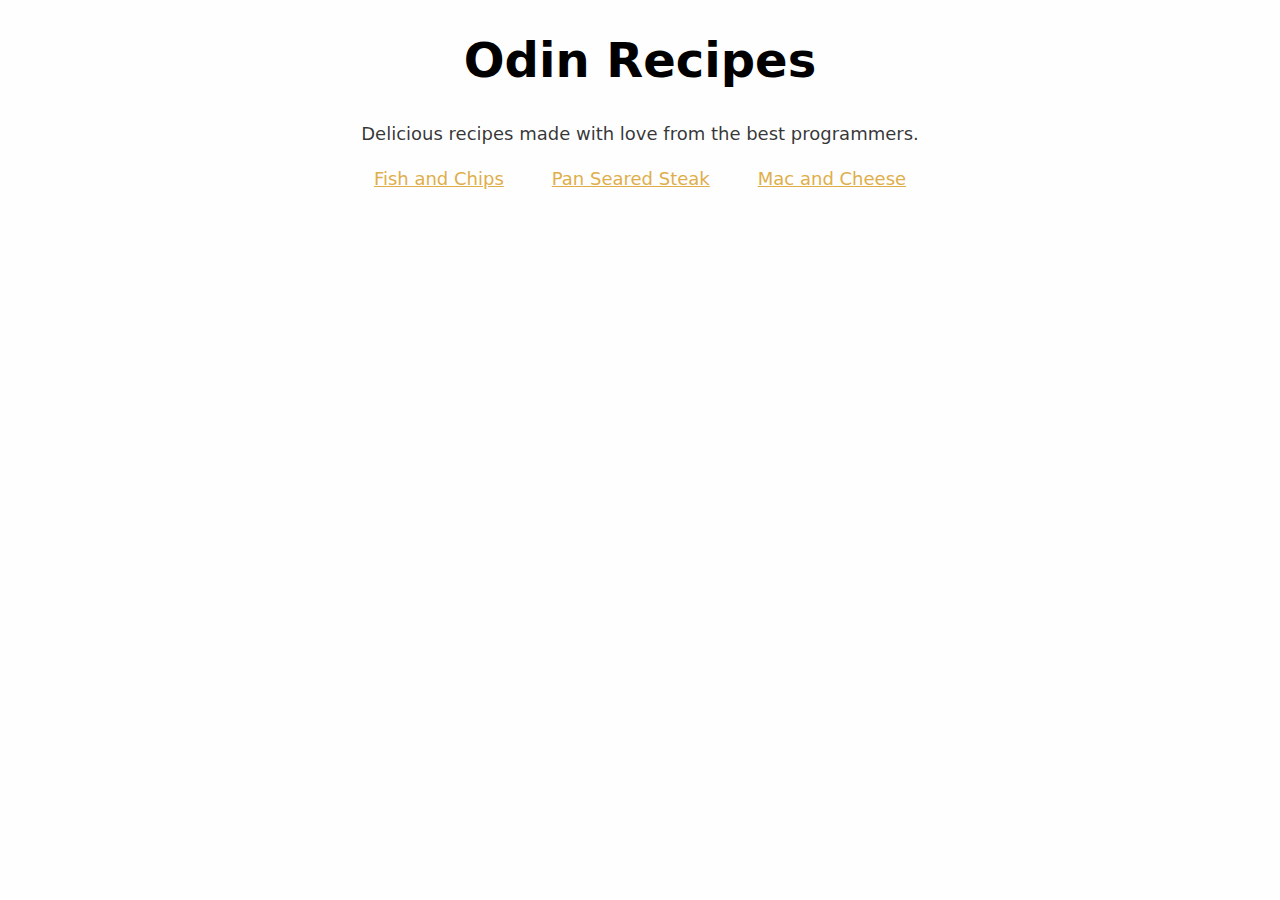
<file: index.html>
<!DOCTYPE html>
<html lang="en">
    <head>
        <meta charset="utf-8">
        <meta name="viewport" content="width=device-width, initial-scale=1.0">
        <title>Home Page</title>
        <link rel="stylesheet" href="styles.css">
    </head>
    <body>
        <div class="content-wrapper">
            <h1>Odin Recipes</h1>
            <p class="subtitle">Delicious recipes made with love from the best programmers.</p>
            <ul class="home-navigation">
                <li class="list-inline"><a href="recipes/fish-and-chips.html">Fish and Chips</a></li>
                <li class="list-inline"><a href="recipes/pan-seared-steak.html">Pan Seared Steak</a></li>
                <li class="list-inline"><a href="recipes/mac-and-cheese.html">Mac and Cheese</a></li>
            </ul>
        </div>
    </body>

</html>
</file>
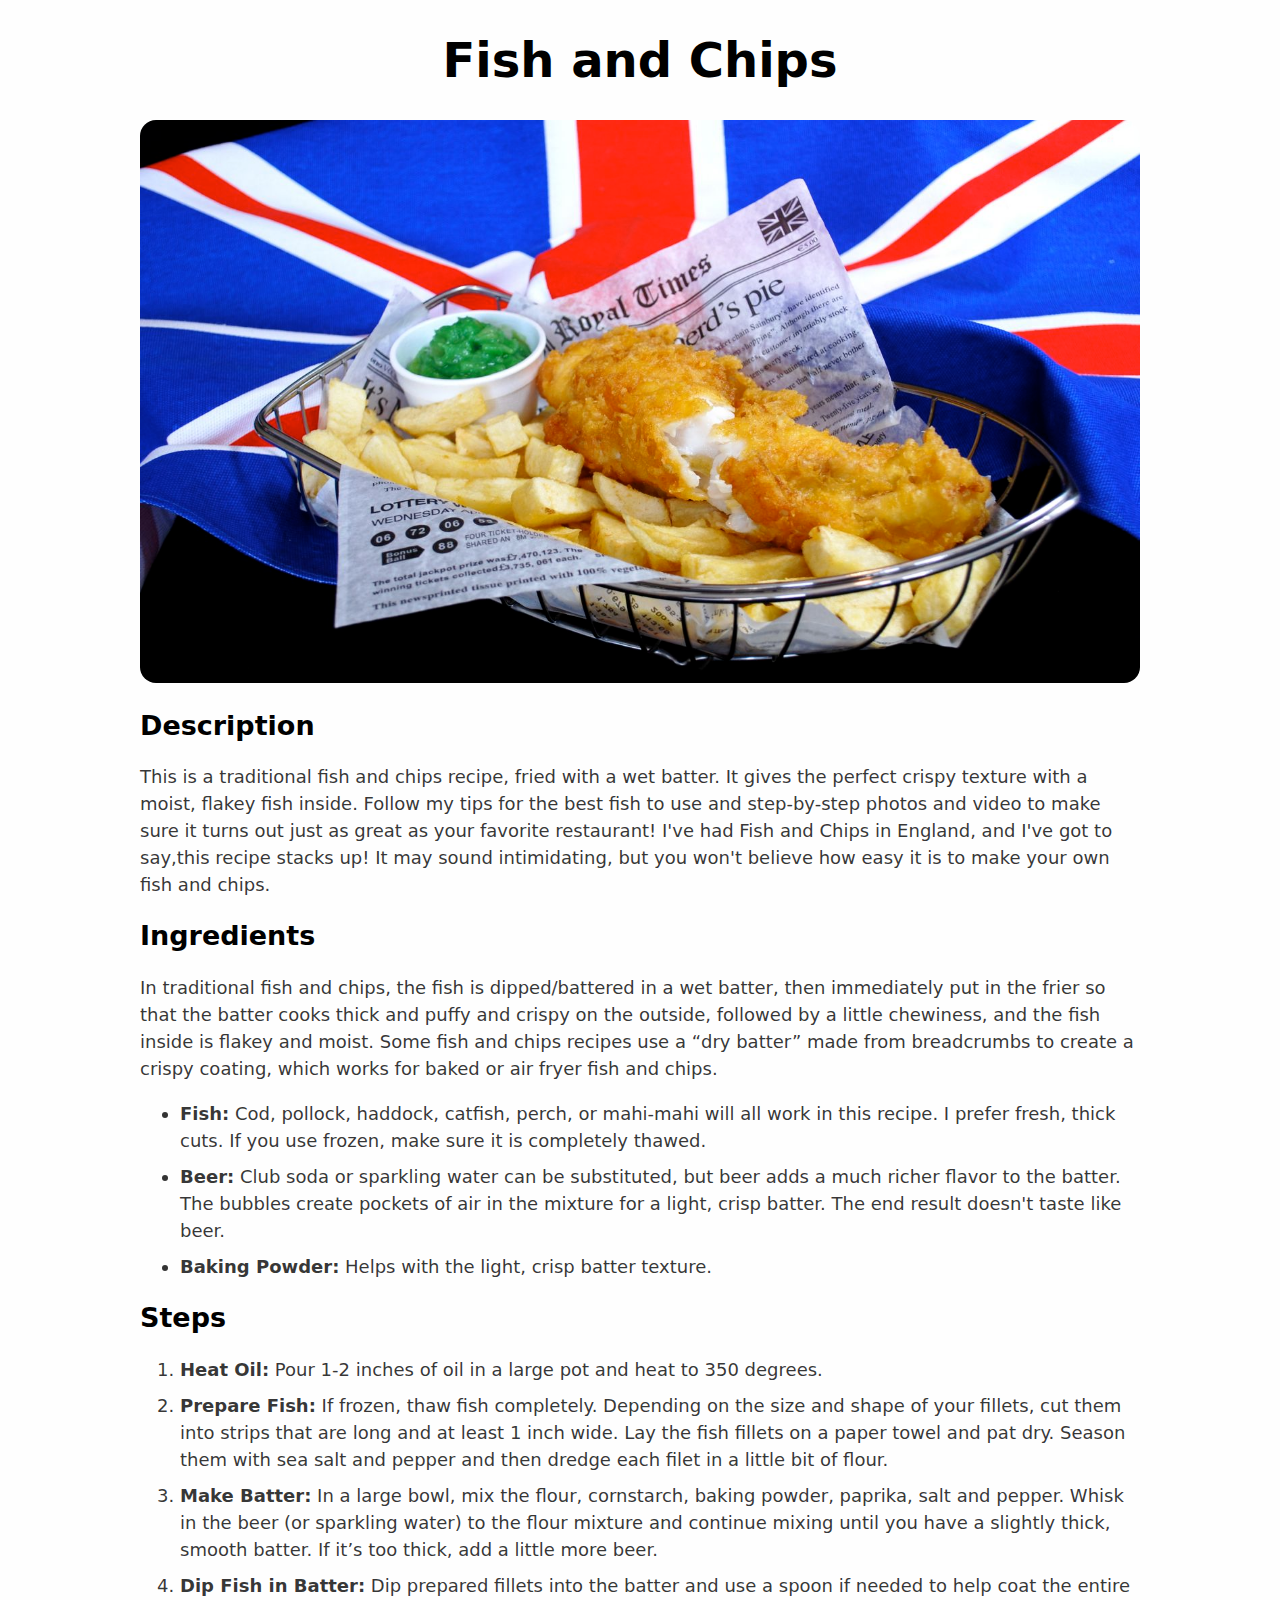
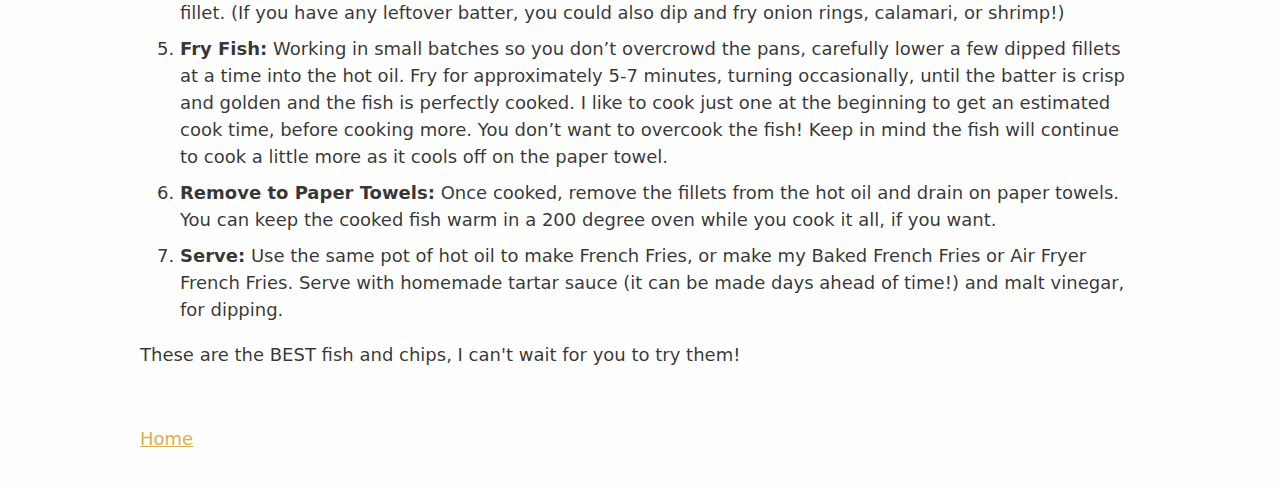
<file: recipes/fish-and-chips.html>
<!DOCTYPE html>
<html lang="en">
    <head>
        <meta charset="utf-8">
        <meta name="viewport" content="width=device-width, initial-scale=1.0">
        <title>Fish and Chips Recipe</title>
        <link rel="stylesheet" href="../styles.css">
    </head>
    <body>
        <div class="content-wrapper">
            <h1>Fish and Chips</h1>
            <img src="../images/fish-and-chips.jpg" alt="image of fish and chips">
            <h2>Description</h2>
            <p>This is a traditional fish and chips recipe, fried with a wet batter. It gives the perfect crispy texture with a moist, flakey fish inside. Follow my tips for the best fish to use and step-by-step photos and video to make sure it turns out just as great as your favorite restaurant! I've had Fish and Chips in England, and I've got to say,this recipe stacks up! It may sound intimidating, but you won't believe how easy it is to make your own fish and chips.</p>
            <h2>Ingredients</h2>
            <p>In traditional fish and chips, the fish is dipped/battered in a wet batter, then immediately put in the frier so that the batter cooks thick and puffy and crispy on the outside, followed by a little chewiness, and the fish inside is flakey and moist. Some fish and chips recipes use a “dry batter” made from breadcrumbs to create a crispy coating, which works for baked or air fryer fish and chips.</p>
            <ul>
                <li><strong>Fish:</strong> Cod, pollock, haddock, catfish, perch, or mahi-mahi will all work in this recipe. I prefer fresh, thick cuts. If you use frozen, make sure it is completely thawed.</li>
                <li><strong>Beer:</strong> Club soda or sparkling water can be substituted, but beer adds a much richer flavor to the batter. The bubbles create pockets of air in the mixture for a light, crisp batter. The end result doesn't taste like beer.</li>
                <li><strong>Baking Powder:</strong> Helps with the light, crisp batter texture.</li>
            </ul>
            <h2>Steps</h2>
            <ol>
                <li><strong>Heat Oil:</strong> Pour 1-2 inches of oil in a large pot and heat to 350 degrees.</li>
                <li><strong>Prepare Fish:</strong> If frozen, thaw fish completely. Depending on the size and shape of your fillets, cut them into strips that are long and at least 1 inch wide. Lay the fish fillets on a paper towel and pat dry. Season them with sea salt and pepper and then dredge each filet in a little bit of flour.</li>
                <li><strong>Make Batter:</strong> In a large bowl, mix the flour, cornstarch, baking powder, paprika, salt and pepper. Whisk in the beer (or sparkling water) to the flour mixture and continue mixing until you have a slightly thick, smooth batter. If it’s too thick, add a little more beer.</li>
                <li><strong>Dip Fish in Batter:</strong> Dip prepared fillets into the batter and use a spoon if needed to help coat the entire fillet. (If you have any leftover batter, you could also dip and fry onion rings, calamari, or shrimp!)</li>
                <li><strong>Fry Fish:</strong> Working in small batches so you don’t overcrowd the pans, carefully lower a few dipped fillets at a time into the hot oil. Fry for approximately 5-7 minutes, turning occasionally, until the batter is crisp and golden and the fish is perfectly cooked. I like to cook just one at the beginning to get an estimated cook time, before cooking more. You don’t want to overcook the fish! Keep in mind the fish will continue to cook a little more as it cools off on the paper towel.</li>
                <li><strong>Remove to Paper Towels:</strong> Once cooked, remove the fillets from the hot oil and drain on paper towels. You can keep the cooked fish warm in a 200 degree oven while you cook it all, if you want. </li>
                <li><strong>Serve:</strong> Use the same pot of hot oil to make French Fries, or make my Baked French Fries or Air Fryer French Fries. Serve with homemade tartar sauce (it can be made days ahead of time!) and malt vinegar, for dipping.</li>
            </ol>
            <p>These are the BEST fish and chips, I can't wait for you to try them!</p>
            <br><br>
            <a href="../index.html">Home</a>
        </div>
    </body>
</html>
</file>
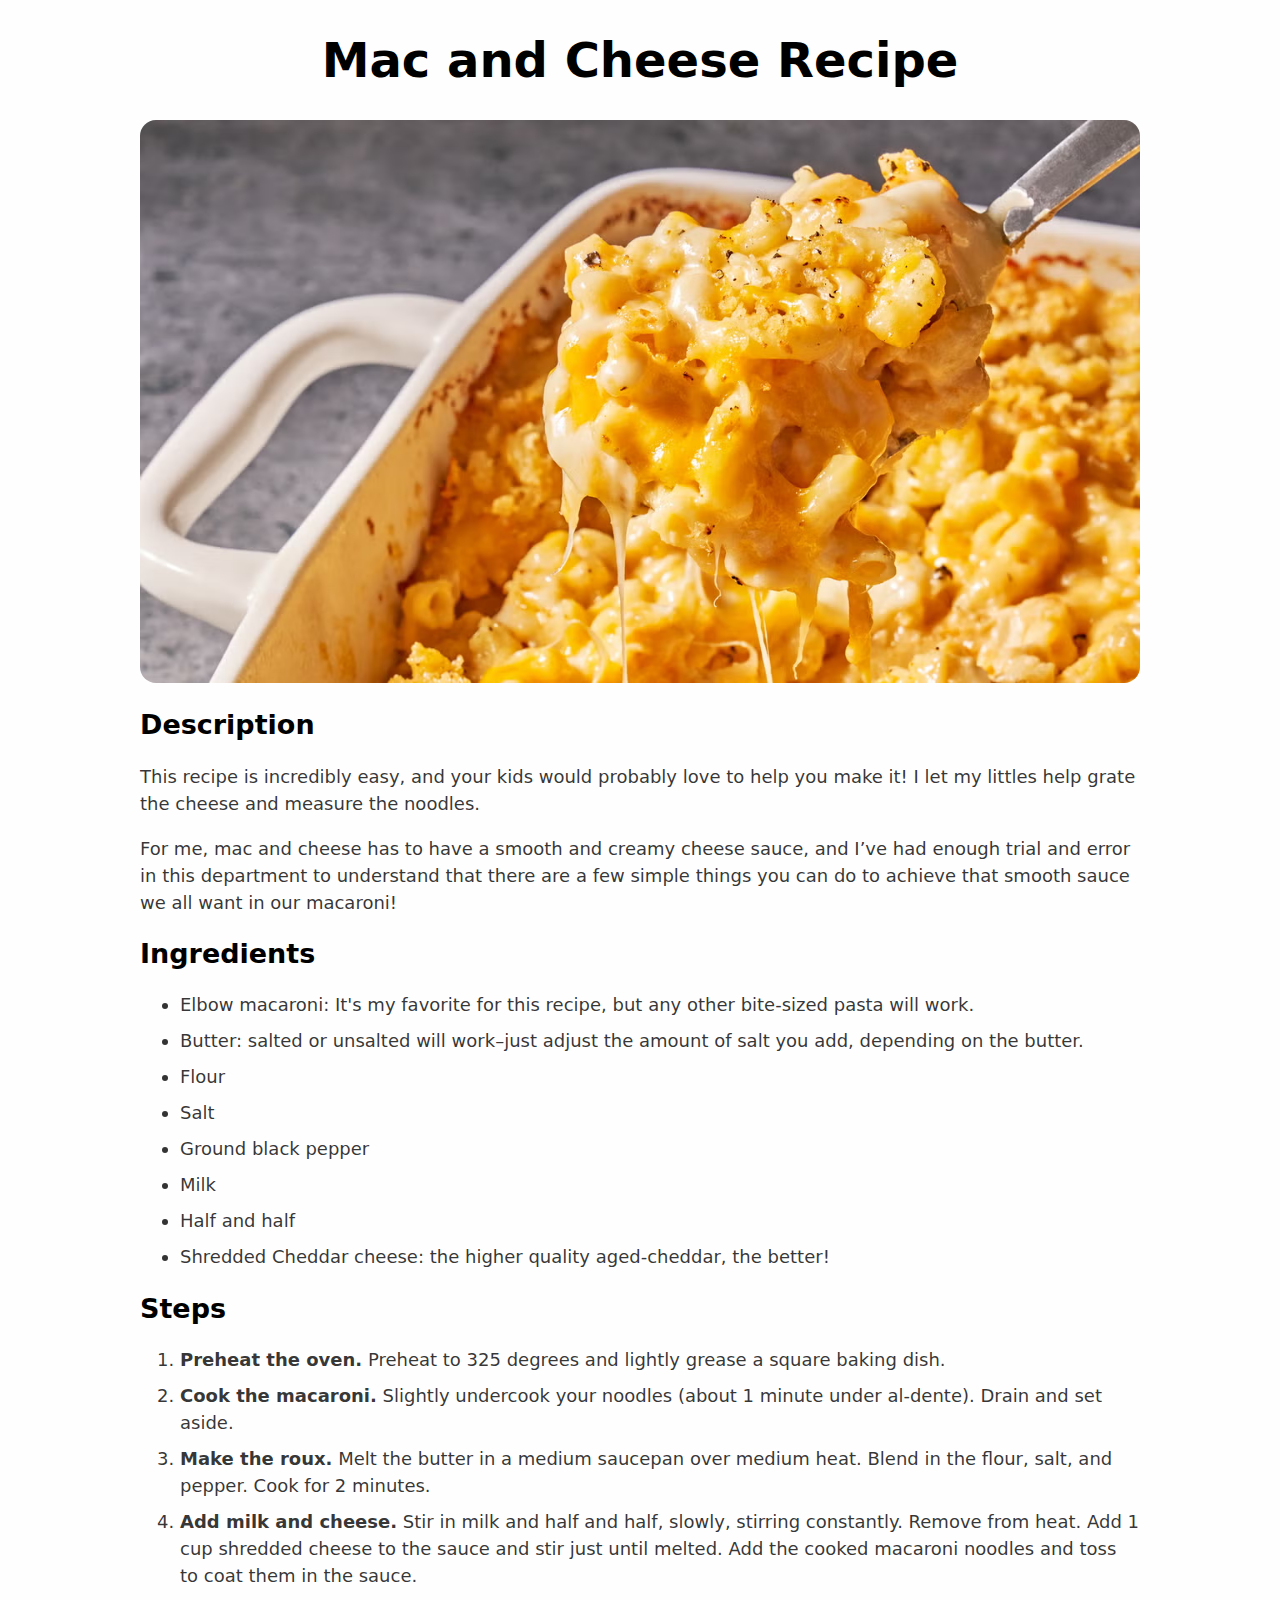
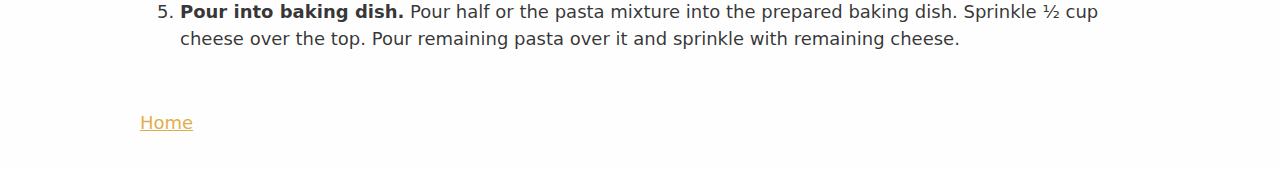
<file: recipes/mac-and-cheese.html>
<!DOCTYPE html>
<html lang="en">
    <head>
        <meta charset="utf-8">
        <meta name="viewport" content="width=device-width, initial-scale=1.0">
        <title>Mac and Cheese Recipe</title>
        <link rel="stylesheet" href="../styles.css">
    </head>
    <body>
        <div class="content-wrapper">
            <h1>Mac and Cheese Recipe</h1>
            <img src="../images/mac-and-cheese.jpg" alt="image of mac and cheese">
            <h2>Description</h2>
            <p>This recipe is incredibly easy, and your kids would probably love to help you make it! I let my littles help grate the cheese and measure the noodles.</p>
            <p>For me, mac and cheese has to have a smooth and creamy cheese sauce, and I’ve had enough trial and error in this department to understand that there are a few simple things you can do to achieve that smooth sauce we all want in our macaroni!</p>
            <h2>Ingredients</h2>
            <ul>
                <li>Elbow macaroni: It's my favorite for this recipe, but any other bite-sized pasta will work.</li>
                <li>Butter: salted or unsalted will work–just adjust the amount of salt you add, depending on the butter.</li>
                <li>Flour</li>
                <li>Salt</li>
                <li>Ground black pepper</li>
                <li>Milk</li>
                <li>Half and half</li>
                <li>Shredded Cheddar cheese: the higher quality aged-cheddar, the better!</li>
            </ul>
            <h2>Steps</h2>
            <ol>
                <li><strong>Preheat the oven.</strong> Preheat to 325 degrees and lightly grease a square baking dish.</li>
                <li><strong>Cook the macaroni.</strong> Slightly undercook your noodles (about 1 minute under al-dente). Drain and set aside.</li>
                <li><strong>Make the roux.</strong> Melt the butter in a medium saucepan over medium heat. Blend in the flour, salt, and pepper. Cook for 2 minutes.</li>
                <li><strong>Add milk and cheese.</strong> Stir in milk and half and half, slowly, stirring constantly. Remove from heat. Add 1 cup shredded cheese to the sauce and stir just until melted. Add the cooked macaroni noodles and toss to coat them in the sauce.</li>
                <li><strong>Pour into baking dish.</strong> Pour half or the pasta mixture into the prepared baking dish. Sprinkle ½ cup cheese over the top. Pour remaining pasta over it and sprinkle with remaining cheese.</li>
            </ol>
            <br><br>
            <a href="../index.html">Home</a>
        </div>
    </body>
</html>
</file>
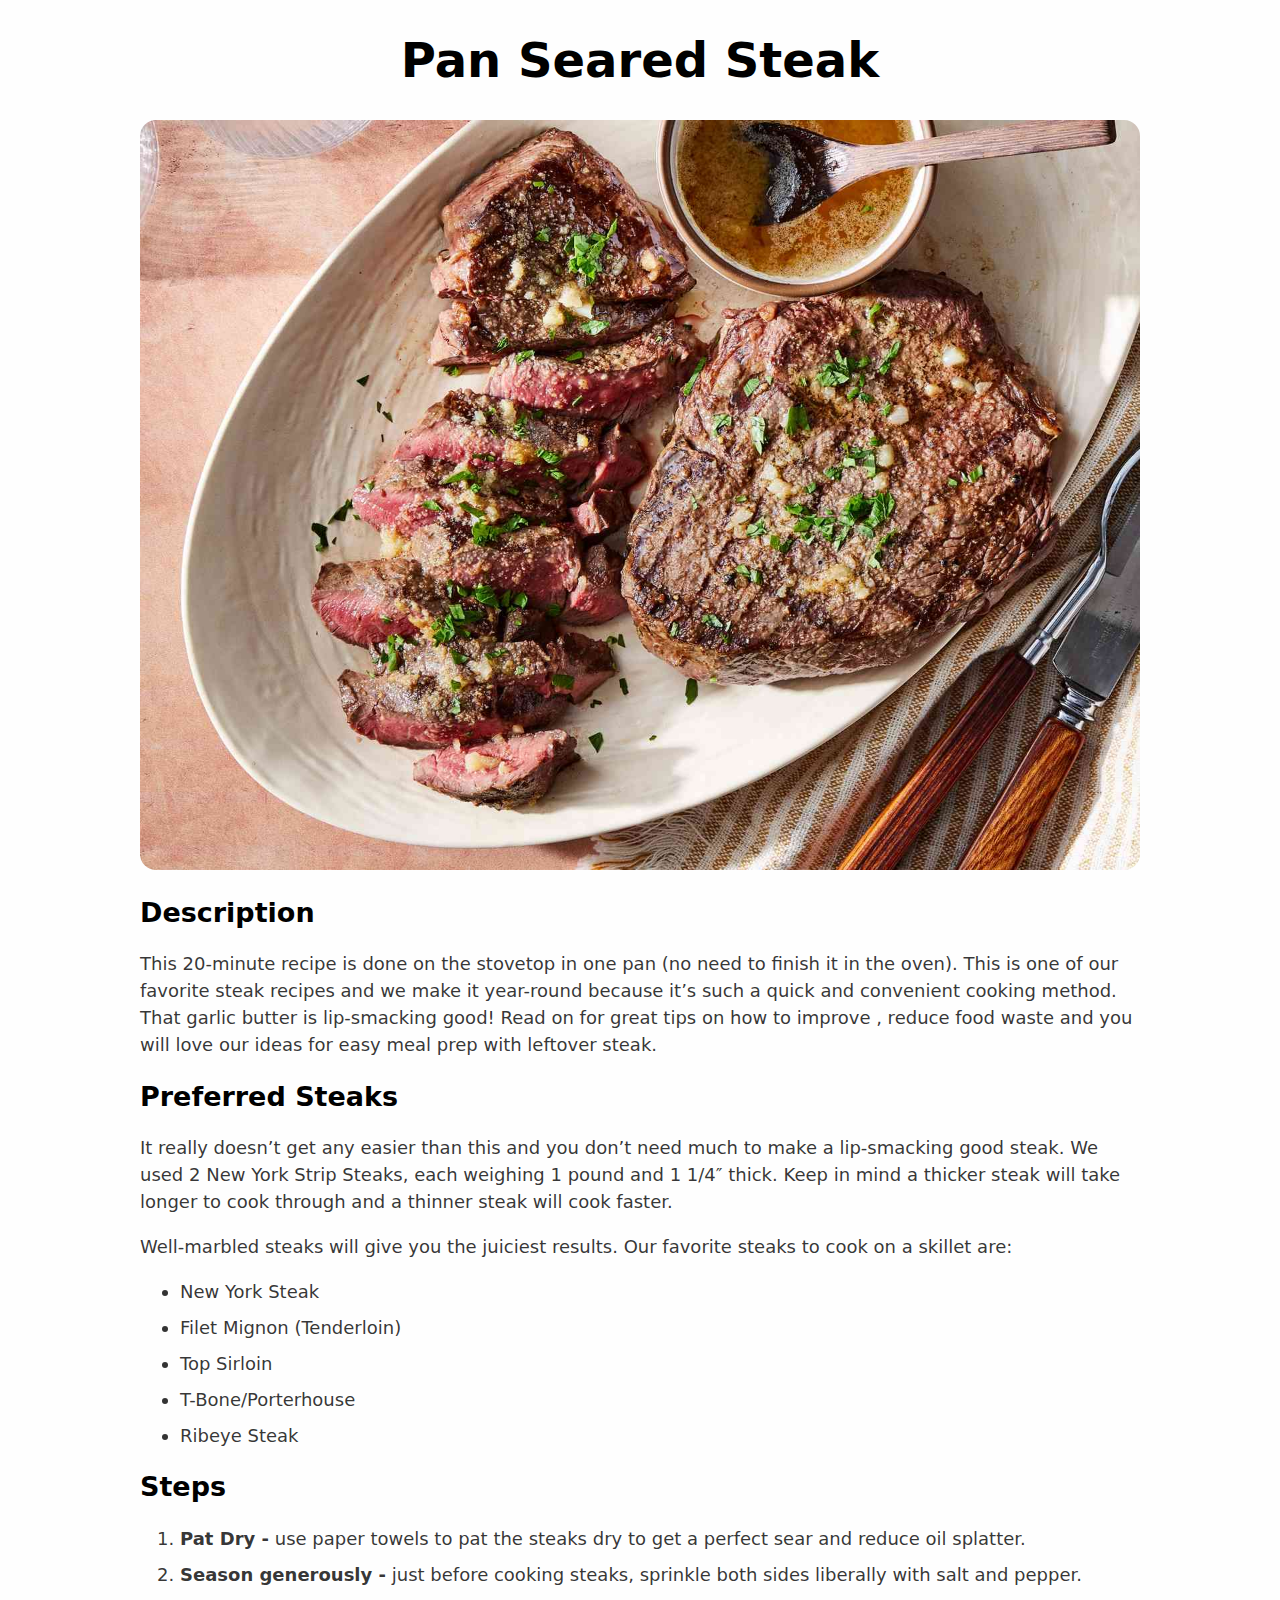
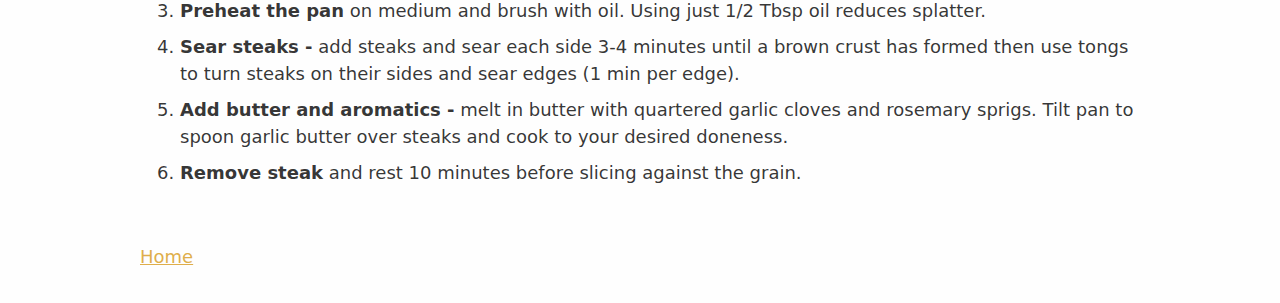
<file: recipes/pan-seared-steak.html>
<!DOCTYPE html>
<html lang="en">
    <head>
        <meta charset="utf-8">
        <meta name="viewport" content="width=device-width, initial-scale=1.0">
        <title>Pan Seared Steak Recipe</title>
        <link rel="stylesheet" href="../styles.css">
    </head>
    <body>
        <div class="content-wrapper">
            <h1>Pan Seared Steak</h1>
            <img src="../images/steak.jpg" alt="image of steak">
            <h2>Description</h2>
            <p>This 20-minute recipe is done on the stovetop in one pan (no need to finish it in the oven). This is one of our favorite steak recipes and we make it year-round because it’s such a quick and convenient cooking method. That garlic butter is lip-smacking good! Read on for great tips on how to improve , reduce food waste and you will love our ideas for easy meal prep with leftover steak.</p>
            <h2>Preferred Steaks</h2>
            <p>It really doesn’t get any easier than this and you don’t need much to make a lip-smacking good steak. We used 2 New York Strip Steaks, each weighing 1 pound and 1 1/4″ thick. Keep in mind a thicker steak will take longer to cook through and a thinner steak will cook faster.</p>
            <p>Well-marbled steaks will give you the juiciest results. Our favorite steaks to cook on a skillet are:</p>
            <ul>
                <li>New York Steak</li>
                <li>Filet Mignon (Tenderloin)</li>
                <li>Top Sirloin</li>
                <li>T-Bone/Porterhouse</li>
                <li>Ribeye Steak</li>
            </ul>
            <h2>Steps</h2>
            <ol>
                <li><strong>Pat Dry -</strong> use paper towels to pat the steaks dry to get a perfect sear and reduce oil splatter.</li>
                <li><strong>Season generously -</strong> just before cooking steaks, sprinkle both sides liberally with salt and pepper.</li>
                <li><strong>Preheat the pan</strong> on medium and brush with oil. Using just 1/2 Tbsp oil reduces splatter.</li>
                <li><strong>Sear steaks -</strong> add steaks and sear each side 3-4 minutes until a brown crust has formed then use tongs to turn steaks on their sides and sear edges (1 min per edge).</li>
                <li><strong>Add butter and aromatics -</strong> melt in butter with quartered garlic cloves and rosemary sprigs. Tilt pan to spoon garlic butter over steaks and cook to your desired doneness.</li>
                <li><strong>Remove steak</strong> and rest 10 minutes before slicing against the grain.</li>
            </ol>
            <br><br>
            <a href="../index.html">Home</a>
        </div>
    </body>
</html>
</file>
<file: styles.css>
body {
    box-sizing: border-box;
    font-size: 18px;
    font-family:system-ui, -apple-system, BlinkMacSystemFont, 'Segoe UI', Roboto, Oxygen, Ubuntu, Cantarell, 'Open Sans', 'Helvetica Neue', sans-serif;
    background-color: #fefefe
}

.content-wrapper {
    width: 1000px;
    margin: 0 auto 2em auto;
}

h1 {
    font-size: 48px;
    text-align: center;
}

.subtitle {
    text-align: center;
}

.home-navigation {
    display: flex;
    justify-content: center;
    padding: 0;
}

.list-inline {
    display: inline;
    padding: 0 24px;
}

img {
    max-width: 1000px;
    height: auto;
    border-radius: 16px;
}

p, li {
    color: rgba(0, 0, 0, 0.8);
    line-height: 1.5em;
}

li {
    margin-bottom: 0.5em;
}

a {
    color: rgb(223, 174, 75)
}
</file>
